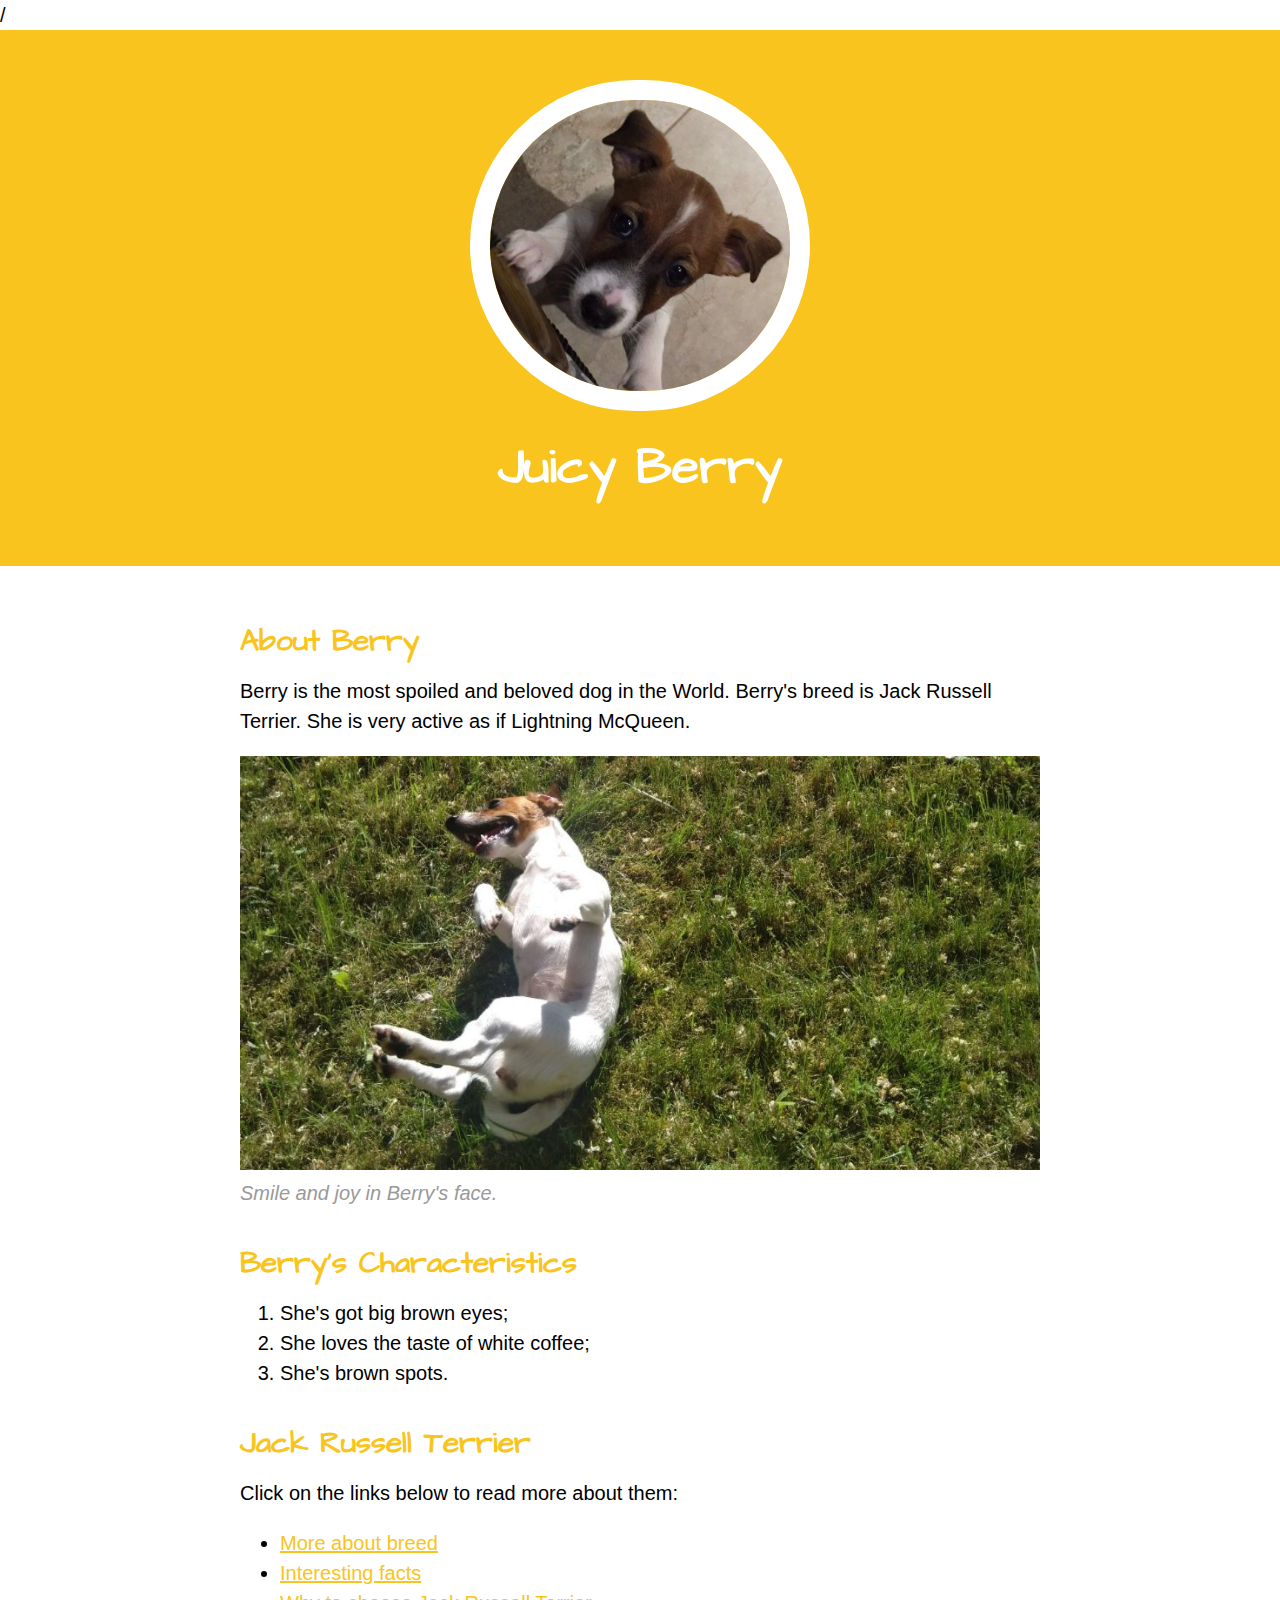
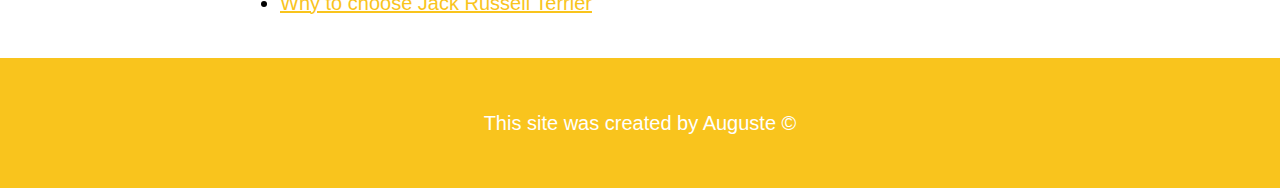
<file: index.html>
<!DOCTYPE html>
<html>
<head>
	<title> Juicy Berry</title>
	<link rel="icon" href="img/uoga3.jpg">
	<link href="https://fonts.googleapis.com/css2?family=Architects+Daughter&family=Sansita+Swashed:wght@300&display=swap" rel="stylesheet">
	<link rel="stylesheet" type="text/css" href="img/b.css">
</head>
<body>
	/<!-- header elements-->
	<header>
		<img src="img/uoga.jpg">
		<h1>Juicy Berry</h1>
	</header>

	<!-- main element -->
	<main>
		<h2>About Berry </h2>  
		<p> Berry is the most spoiled and beloved dog in the World. Berry's breed is Jack Russell Terrier. She is very active as if Lightning McQueen.</p>
		<img src="img/uoga222.jpg">
		<p class="caption">Smile and joy in Berry's face.</p>
		<!-- Characteristics -->
		<h2>Berry's Characteristics</h2>
		<ol>
			<li>She's got big brown eyes;</li>
			<li>She loves the taste of white coffee;</li>
			<li>She's brown spots. </li>
		</ol>
		<!-- Friends -->
		<h2>Jack Russell Terrier</h2>
		<p>Click on the links below to read more about them:</p>
		<ul>
			<li><a target="blank" href="https://www.dailypaws.com/dogs-puppies/dog-breeds/russell-terrier">More about breed</a></li>
			<li><a target="blank"href="https://www.petinsurance.com/healthzone/pet-breeds/dog-breeds/5-things-you-didnt-know-about-jack-russell-terriers/">Interesting facts</a></li>
			<li><a target="blank" href="https://www.happyjackrussell.com/why-jack-russell-is-the-ideal-dog-for-you/">Why to choose Jack Russell Terrier</a></li>
			

		</ul>
	</main>
	<!-- Footer element -->
	<footer>
		<p>This site was created by Auguste &copy;</p>
	</footer>
</body>
</html>
</file>
<file: img/b.css>
body
{
	margin: 0;
	font-family: Helvetica, Arial, sans-serif;
	font-size: 20px;
	line-height: 30px;
}
header
{
	background-color: #F9C41D;
	text-align: center;
	padding-top: 50px;
	padding-bottom: 50px;
}
h1, h2
{
	font-family: 'Architects Daughter', cursive;
}
header h1
{
	color: white;
	font-size: 50px;


}
header img
{
	border-radius: 170px;
	width: 300px;
	border: 20px solid white;
}
main
{
	max-width: 800px;
	margin: 0 auto;
	padding: 20px;
}
main img
{
	max-width: 100%;
}

h2
{
	font-size: 30px;
	color: #F9C41D;
	margin:40px 0 10px;
}
a
{
	color:#F9C41D;
}
a:hover
{
	color: #486a94;
}
footer
{
	background-color: #F9C41D;
	text-align: center;
	color: white;
	padding:50px;
}
footer p
{
	margin:0;
}
footer a{
	color: white;
}
footer a:hover{
	opacity: .5;
	background-color: transparent;
}
p.caption
{
	color: #999999;
	font-style: italic;
	margin-top: 0;
}
</file>
